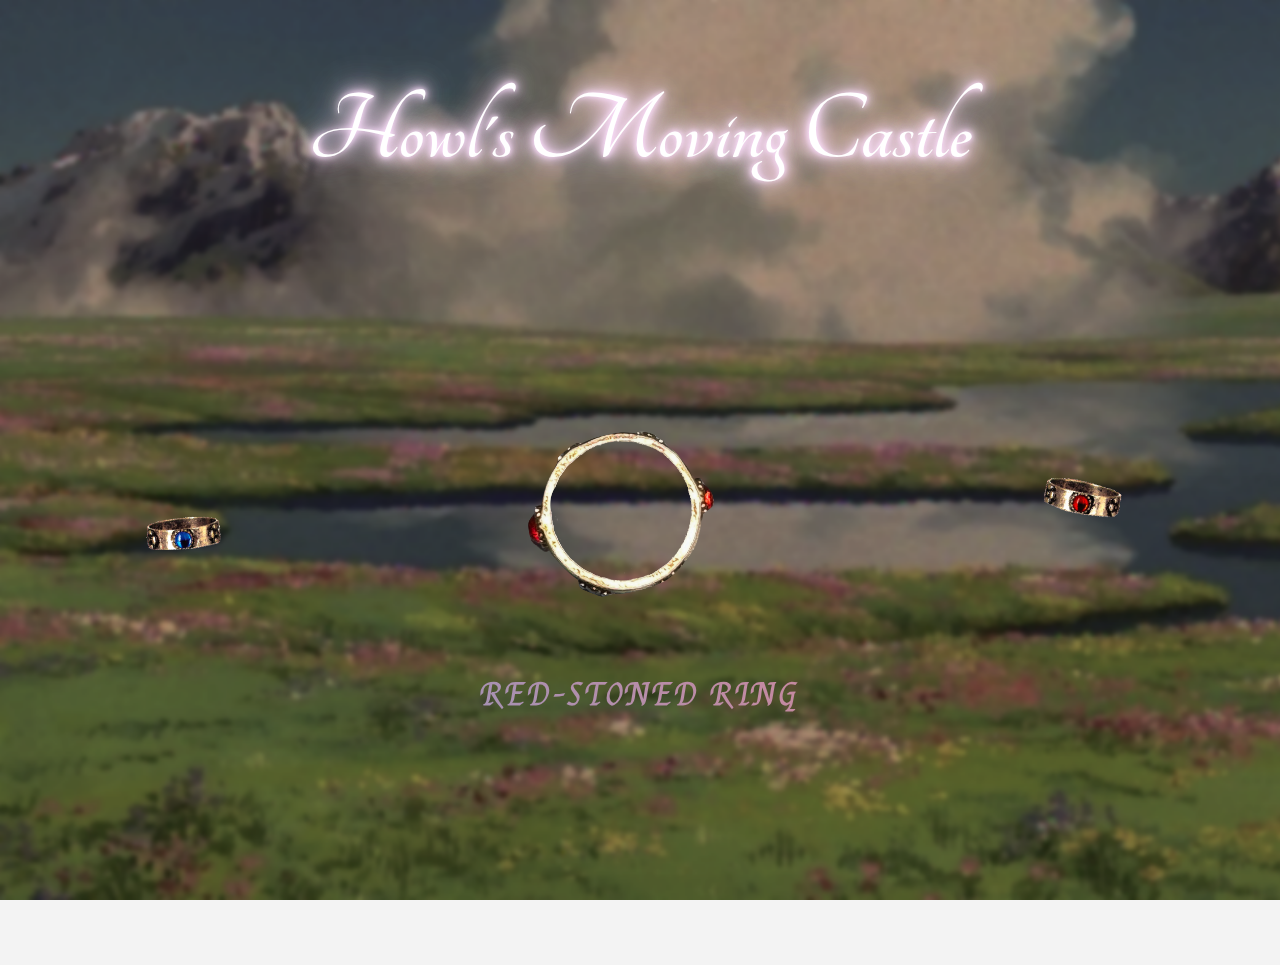
<file: index.html>
<!DOCTYPE html>
<html lang="en">

    <head>
        <title>Guan</title>
    <link rel="stylesheet" href="style.css">

    <meta charset="UTF-8">
    <meta name="viewport" content="width=device-width, initial-scale=1.0, maximum-scale=1.0, user-scalable=no">

    <style>
        html, body {
            width: 100%;
            height: 100%;
            margin: 0;
            padding: 0;
        }

        .container {
            display: flex;
            justify-content: center;
            align-items: center;
            height: 100vh;
            background-color: #f0f0f0;
        }

        .content {
            width: 90vw;  /* 90% of the viewport width */
            height: 80vh; /* 80% of the viewport height */
            background-color: #fff;
            border: 2px solid #ccc;
            box-sizing: border-box;
            padding: 20px;
            text-align: center;
        }

        h1 {
            font-size: 5vw; /* 5% of the viewport width */
        }

        p {
            font-size: 2vw;
        }
    </style>
    </head>







<body>
    <header>
        <h1>Howl's Moving Castle</h1>
        <h2>red-stoned ring</h2>
    </header>
</body>







        <link href="https://fonts.googleapis.com/css2?family=Felipa&display=swap" rel="stylesheet">
        <link href="https://fonts.googleapis.com/css2?family=Tangerine:wght@400;700&display=swap" rel="stylesheet">
 <link href="https://fonts.googleapis.com/css2?family=Felipa&display=swap" rel="stylesheet">

        <style>
    
            /* 头部样式 */
            header {
                text-align: center;
                width: 100%;       /* 头部宽度为 100% */
                padding: 40px;     /* 增加内边距，调整头部的高度 */
                animation: fadeIn 1.5s ease-out;
            }

            h1 {
            font-size: 100px;
            font-family: 'Tangerine', cursive; /* 设置为 Tangerine 字体 */
            color: #ffffff; /* 深紫色 */
            text-shadow: 0 0 5px #fcdffc, 0 0 10px #fcdffc, 0 0 15px #fcdffc, 0 0 20px #fcdffc, 0 0 30px #fcdffc, 0 0 40px #fcdffc; /* 粉色微光效果 */
            margin: 0;
            position: relative;  /* 设置相对定位 */
            top: 20px;           /* 向下移动 20px */
            animation: float 3s ease-in-out infinite; /* 浮动动画 */
        }

        /* 副标题样式 */
        h2 {
                font-size: 30px;
                font-family: 'Felipa', cursive; /* 字体 */
                text-transform: uppercase;
                letter-spacing: 3px;
                margin: 10px 0;
                position: relative;  /* 设置相对定位 */
                top: 500px;           /* 向下移动 20px */
                animation: fadeIn 2s ease-out 1s, glow 3s ease-in-out infinite; /* 渐显和发光动画 */

                /* 字体渐变颜色 */
                background: linear-gradient(45deg, #7a9ecf, #f27d84); /* 蓝色到红色渐变 */
                -webkit-background-clip: text; /* 背景裁剪到文字 */
                background-clip: text; /* 背景裁剪到文字 */
                color: transparent; /* 文字颜色透明，以便显示渐变 */
            }
    
    
            /* 关键帧动画 - 浮动效果 */
            @keyframes float {
                0%, 100% { transform: translateY(0); }
                50% { transform: translateY(-10px); }
            }


        /* 发光动画 - 微光效果 */
        @keyframes glow {
            0% {
                text-shadow: 0 0 5px #f5a6f5, 0 0 10px #f5a6f5, 0 0 15px #f5a6f5, 0 0 20px #f5a6f5, 0 0 30px #f5a6f5, 0 0 40px #f5a6f5;
            }
            50% {
                text-shadow: 0 0 10px #f5a6f5, 0 0 20px #f5a6f5, 0 0 30px #f5a6f5, 0 0 40px #f5a6f5, 0 0 50px #f5a6f5, 0 0 60px #f5a6f5;
            }
            100% {
                text-shadow: 0 0 5px #f5a6f5, 0 0 10px #f5a6f5, 0 0 15px #f5a6f5, 0 0 20px #f5a6f5, 0 0 30px #f5a6f5, 0 0 40px #f5a6f5;
            }
        }


    /* 发光动画 - 渐变闪光效果 */
    @keyframes glow {
        0% {
            text-shadow: 0 0 5px #7a9ecf, 0 0 10px #7a9ecf, 0 0 15px #7a9ecf, 0 0 20px #f27d84, 0 0 25px #f27d84, 0 0 30px #f27d84;
        }
        50% {
            text-shadow: 0 0 10px #7a9ecf, 0 0 20px #7a9ecf, 0 0 30px #7a9ecf, 0 0 40px #f27d84, 0 0 50px #f27d84, 0 0 60px #f27d84;
        }
        100% {
            text-shadow: 0 0 5px #7a9ecf, 0 0 10px #7a9ecf, 0 0 15px #7a9ecf, 0 0 20px #f27d84, 0 0 25px #f27d84, 0 0 30px #f27d84;
        }
    }

    /* 渐显效果 */
    @keyframes fadeIn {
        0% {
            opacity: 0;
        }
        100% {
            opacity: 1;
        }
    }
           
        </style>










<a href="page2.html">
    <div class="image-container">
        <!-- 左侧图片 -->
        <img src="p1-3.gif" alt="Left Image" class="image-left">
        
        <!-- 中间图片 -->
        <img src="p1-1.png" alt="Ring" class="image-center">

        <!-- 右侧图片 -->
        <img src="p1-4.gif" alt="Right Image" class="image-right">
    </div>
</a>

<style>
    /* 图片容器，使用 flexbox 布局 */
    .image-container {
        display: flex;
        justify-content: space-between;  /* 图片之间的间距更小 */
        align-items: center;            /* 图片垂直居中 */
        width: 100vw;                   /* 容器宽度为视口宽度 */
        height: 100vh;                  /* 容器高度为视口高度 */
        margin: 0 auto;                 /* 容器水平居中 */
        margin-top: -200px;              /* 将容器整体上移 50px */
        box-sizing: border-box;         /* 确保内边距和边框不影响布局 */
    }

  /* 左侧图片 */
  .image-left {
        width: 30vw;                     /* 图片宽度为容器的 30% */
        height: auto;                   /* 高度自适应 */
        margin-right: 0vw;              /* 缩小右边的间距，调整为 0.5vw */
        transition: transform 0.3s ease, filter 0.3s ease; /* 过渡效果 */
        animation: swingLeft 4s ease-in-out infinite; /* 左侧图片左右摇摆 */
    }

    /* 中间图片 */
    .image-center {
        width: 30vw;                     /* 图片宽度为容器的 30% */
        height: auto;                   /* 高度自适应 */
        transition: transform 0.3s ease, filter 0.3s ease;
        animation: rotateAnimation 10s linear infinite; /* 旋转动画 */
    }
    

    /* 右侧图片 */
    .image-right {
        width: 30vw;                     /* 图片宽度为容器的 30% */
        height: auto;                   /* 高度自适应 */
        margin-left: 0vw;              /* 缩小右边的间距，调整为 0.5vw */
        transition: transform 0.3s ease, filter 0.3s ease; /* 过渡效果 */
        animation: swingRight 4s ease-in-out infinite; /* 右侧图片左右摇摆 */
    }

    /* 鼠标悬停时的变换效果 */
    .image-container img:hover {
        transform: scale(1.1);   /* 放大图片 */
        filter: brightness(1.2); /* 增加亮度 */
    }

        /* 鼠标悬停时的放大效果 */
        .image-container img:hover {
        transform: scale(1.9);   /* 放大图片 */
        filter: brightness(2.4); /* 增加亮度 */
    }

    /* 定义旋转动画 */
    @keyframes rotateAnimation {
        0% {
            transform: rotate(0deg); /* 从 0 度开始 */
        }
        100% {
            transform: rotate(360deg); /* 旋转 360 度 */
        }
    }

    /* 定义左侧图片的左右摇摆动画 */
@keyframes swingLeft {
    0%, 100% {
        transform: translateX(-10px); /* 左边偏移 10px */
    }
    50% {
        transform: translateX(10px); /* 右边偏移 10px */
    }
}

/* 定义右侧图片的左右摇摆动画 */
@keyframes swingRight {
    0%, 100% {
        transform: translateX(10px); /* 右边偏移 10px */
    }
    50% {
        transform: translateX(-10px); /* 左边偏移 10px */
    }
}

</style>












    <style>
        body {
          background-image: url('p1-2.png');
          background-repeat: no-repeat;
          background-attachment: fixed;  
          background-size: cover;
        }
        
        img {
  display: block;
  margin-left: auto;
  margin-right: auto;
}    

        </style>








    <audio id="background-music" src="assets/music.m4a" loop></audio>

    <script>
        const music = document.getElementById("background-music");

        // 页面加载时尝试从上次保存的位置播放
        window.addEventListener("load", () => {
            // 从 localStorage 中获取上次播放位置
            const lastPlayTime = localStorage.getItem("musicPlayTime");

            // 如果有上次播放时间，将音频设置到此时间开始播放
            if (lastPlayTime) {
                music.currentTime = parseFloat(lastPlayTime);
            }

            // 尝试自动播放音乐
            const playPromise = music.play();
            
            // 如果自动播放被阻止，则等待用户点击页面
            if (playPromise !== undefined) {
                playPromise.catch(() => {
                    console.log("Autoplay was prevented. Waiting for user interaction.");
                    document.body.addEventListener("click", playAudio);
                });
            }
        });

        // 每秒更新当前播放时间到 localStorage
        setInterval(() => {
            localStorage.setItem("musicPlayTime", music.currentTime);
        }, 1000); // 每隔1秒更新一次

        // 在用户点击页面时播放音乐
        function playAudio() {
            music.play();
            document.body.removeEventListener("click", playAudio);
        }
    </script>


</html>
</file>
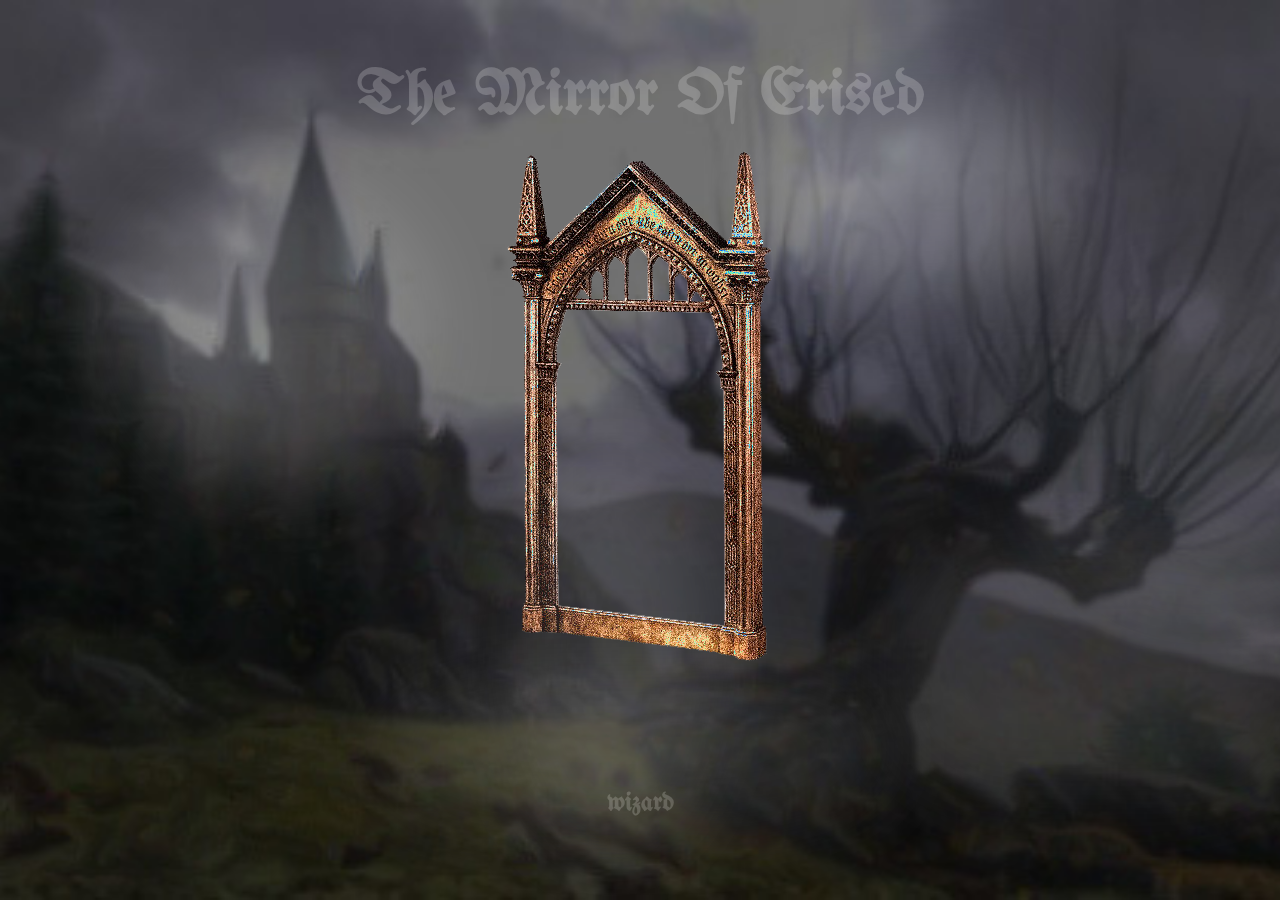
<file: page3.html>
<!DOCTYPE html>
<html lang="en">
<head>
    <title>The Mirror Of Erised</title>
    <link rel="stylesheet" href="style.css">

    <meta charset="UTF-8">
    <meta name="viewport" content="width=device-width, initial-scale=1.0, maximum-scale=1.0, user-scalable=no">

      <!-- 引入 UnifrakturMaguntia 字体 -->
      <link href="https://fonts.googleapis.com/css2?family=UnifrakturMaguntia&display=swap" rel="stylesheet">

    <style>
        html, body {
            width: 100%;
            height: 100%;
            margin: 0;
            padding: 0;
        }

        body {
            background-image: url('p3-1.jpg');
            background-size: cover;
            background-position: center;
            background-repeat: no-repeat;
            overflow: hidden;
        }

        header {
            text-align: center;
            padding: 40px;
        }

        /* 通用动画文本样式 */
        .animated-text {
            font-family: 'UnifrakturMaguntia', cursive;
            color: #fff;
            position: relative;
            text-align: center;
            display: inline-block;
        }

        /* 每个字母的动画 */
        .animated-text span {
            display: inline-block;
            opacity: 0.2;
            animation: fade-in-out 8s infinite;
        }

        /* 逐字淡入淡出动画 */
        @keyframes fade-in-out {
            0% { opacity: 0.2; }
            20% { opacity: 1; }
            40% { opacity: 0.5; }
            60% { opacity: 1; }
            80% { opacity: 0.5; }
            100% { opacity: 0.2; }
        }

        /* 为每个字母设置不同的动画延迟 */
        .animated-text span:nth-child(1) { animation-delay: 0s; }
        .animated-text span:nth-child(2) { animation-delay: 0.5s; }
        .animated-text span:nth-child(3) { animation-delay: 1s; }
        .animated-text span:nth-child(4) { animation-delay: 1.5s; }
        .animated-text span:nth-child(5) { animation-delay: 2s; }
        .animated-text span:nth-child(6) { animation-delay: 2.5s; }
        .animated-text span:nth-child(7) { animation-delay: 3s; }
        .animated-text span:nth-child(8) { animation-delay: 3.5s; }
        .animated-text span:nth-child(9) { animation-delay: 4s; }

        /* 设置 h1 和 h2 的具体样式 */
        h1.animated-text 
        { 
            font-size: 5vw; 
            top: -40px; 
        }

        h2.animated-text {
            font-size: 2vw;
            color: #f7f6ef;
            position: absolute;
            left: 50%;
            bottom: 7%; /* 调整此值可以进一步上下移动 h2 */
            transform: translateX(-50%);
        }


 /* 烟雾层 */
 .smoke {
            position: absolute;
            top: 0;
            left: 0;
            width: 100%;
            height: 100%;
            pointer-events: none;
            z-index: 1;
        }

        /* 创建不同形状的烟雾层 */
        .smoke .layer {
            position: absolute;
            top: 0;
            left: 0;
            background: rgba(255, 255, 255, 0.3);
            animation: smoke-animation 20s infinite;
            pointer-events: none;
            filter: blur(40px);
            opacity: 0.5;
            transform-origin: center;
        }

        /* 不同烟雾层 */
        .layer:nth-child(1) {
            width: 300px;
            height: 300px;
            border-radius: 50%;
            animation-duration: 25s;
            animation-delay: 0s;
            opacity: 0.6;
            top: 20%;
            left: 10%;
        }

        .layer:nth-child(2) {
            width: 200px;
            height: 400px;
            border-radius: 50%;
            animation-duration: 30s;
            animation-delay: 3s;
            opacity: 0.4;
            top: 50%;
            left: 40%;
        }

        .layer:nth-child(3) {
            width: 400px;
            height: 250px;
            border-radius: 30%;
            animation-duration: 35s;
            animation-delay: 5s;
            opacity: 0.3;
            top: 60%;
            left: 70%;
        }

        .layer:nth-child(4) {
            width: 350px;
            height: 350px;
            border-radius: 50%;
            animation-duration: 40s;
            animation-delay: 10s;
            opacity: 0.2;
            top: 30%;
            left: 80%;
        }

        .layer:nth-child(5) {
            width: 300px;
            height: 200px;
            border-radius: 40%;
            animation-duration: 28s;
            animation-delay: 7s;
            opacity: 0.7;
            top: 10%;
            left: 60%;
        }

        .layer:nth-child(6) {
            width: 500px;
            height: 150px;
            border-radius: 40%;
            animation-duration: 22s;
            animation-delay: 15s;
            opacity: 0.4;
            top: 75%;
            left: 30%;
        }

        /* 烟雾粒子的动画效果 */
        @keyframes smoke-animation {
            0% {
                transform: translate(0, 0) rotate(0deg) scale(1);
                opacity: 0.5;
            }
            30% {
                transform: translate(150px, -150px) rotate(15deg) scale(1.2);
                opacity: 0.3;
            }
            60% {
                transform: translate(-100px, -300px) rotate(-20deg) scale(1.5);
                opacity: 0.1;
            }
            100% {
                transform: translate(-500px, -600px) rotate(0deg) scale(2);
                opacity: 0;
            }
        }





        /* 闪电微光特效 */
        .lightning {
            position: absolute;
            top: 0;
            left: 0;
            width: 100%;
            height: 50%;  /* 限制闪电在上半部分显示 */
            pointer-events: none;
            z-index: 2;
            opacity: 0;
        }

        /* 创建多个闪电效果的光层 */
        .lightning .flash {
            position: absolute;
            top: 0;
            left: 0;
            width: 100%;
            height: 50%;
            background: rgba(255, 255, 255, 0.9);
            animation: lightning-flash 1s infinite;
            opacity: 0;
        }

        /* 闪电的动画效果，突明突暗的效果 */
        @keyframes lightning-flash {
            0% {
                opacity: 0;
            }
            5% {
                opacity: 1;
                background: rgba(255, 255, 255, 1);
            }
            10% {
                opacity: 0;
            }
            15% {
                opacity: 1;
                background: rgba(255, 255, 255, 1);
            }
            30% {
                opacity: 0;
            }
            50% {
                opacity: 1;
                background: rgba(255, 255, 255, 1);
            }
            100% {
                opacity: 0;
            }
        }

        /* 添加多个闪电层，模拟闪电随机出现 */
        .lightning .flash:nth-child(2) {
            animation-delay: 2s;
        }

        .lightning .flash:nth-child(3) {
            animation-delay: 4s;
        }

        .lightning .flash:nth-child(4) {
            animation-delay: 6s;
        }

        .lightning .flash:nth-child(5) {
            animation-delay: 8s;
        }







            /* 添加鼠标悬停效果 */
            a img {
            position: relative;
            top: -180px;
            width: 100%;
            display: block;
            margin: 0 auto;
            transition: transform 0.3s ease, filter 0.3s ease;
        }

        /* 鼠标悬停时的效果：放大并变亮 */
        a img:hover {
            transform: scale(1.05);
            filter: brightness(1.6);
        }

   
     </style>
</head>








<body>

    <header>
        <h1 class="animated-text">
            <span>T</span><span>h</span><span>e</span> 
            <span>M</span><span>i</span><span>r</span><span>r</span><span>o</span><span>r</span> 
            <span>O</span><span>f</span> 
            <span>E</span><span>r</span><span>i</span><span>s</span><span>e</span><span>d</span>
        </h1>
        <h2 class="animated-text">
            <span>w</span><span>i</span><span>z</span><span>a</span><span>r</span><span>d</span>
        </h2>
    </header>

    <a href="page4.html">
        <img src="p3-2.png" style="
        position: relative; top: -140px; 
        width: 100%; 
        display: block; 
        margin: 0 auto;">
    </a>
 




 <!-- 烟雾层 -->
 <div class="smoke">
    <!-- 创建多个烟雾层 -->
    <div class="layer"></div>
    <div class="layer"></div>
    <div class="layer"></div>
    <div class="layer"></div>
    <div class="layer"></div>
    <div class="layer"></div>
</div>


    <!-- 闪电微光特效 -->
    <div class="lightning">
        <!-- 创建多个闪电的光层 -->
        <div class="flash"></div>
        <div class="flash"></div>
        <div class="flash"></div>
        <div class="flash"></div>
        <div class="flash"></div>
    </div>

















    <!-- 隐藏音频播放器 -->
    <audio id="background-music" src="assets/music.m4a" loop></audio>

    <script>
        const music = document.getElementById("background-music");

        // 页面加载时尝试从上次保存的位置播放
        window.addEventListener("load", () => {
            // 从 localStorage 中获取上次播放位置
            const lastPlayTime = localStorage.getItem("musicPlayTime");

            // 如果有上次播放时间，将音频设置到此时间开始播放
            if (lastPlayTime) {
                music.currentTime = parseFloat(lastPlayTime);
            }

            // 尝试自动播放音乐
            const playPromise = music.play();
            
            // 如果自动播放被阻止，则等待用户点击页面
            if (playPromise !== undefined) {
                playPromise.catch(() => {
                    console.log("Autoplay was prevented. Waiting for user interaction.");
                    document.body.addEventListener("click", playAudio);
                });
            }
        });

        // 每秒更新当前播放时间到 localStorage
        setInterval(() => {
            localStorage.setItem("musicPlayTime", music.currentTime);
        }, 1000); // 每隔1秒更新一次

        // 在用户点击页面时播放音乐
        function playAudio() {
            music.play();
            document.body.removeEventListener("click", playAudio);
        }
    </script>

</body>
</html>
</file>
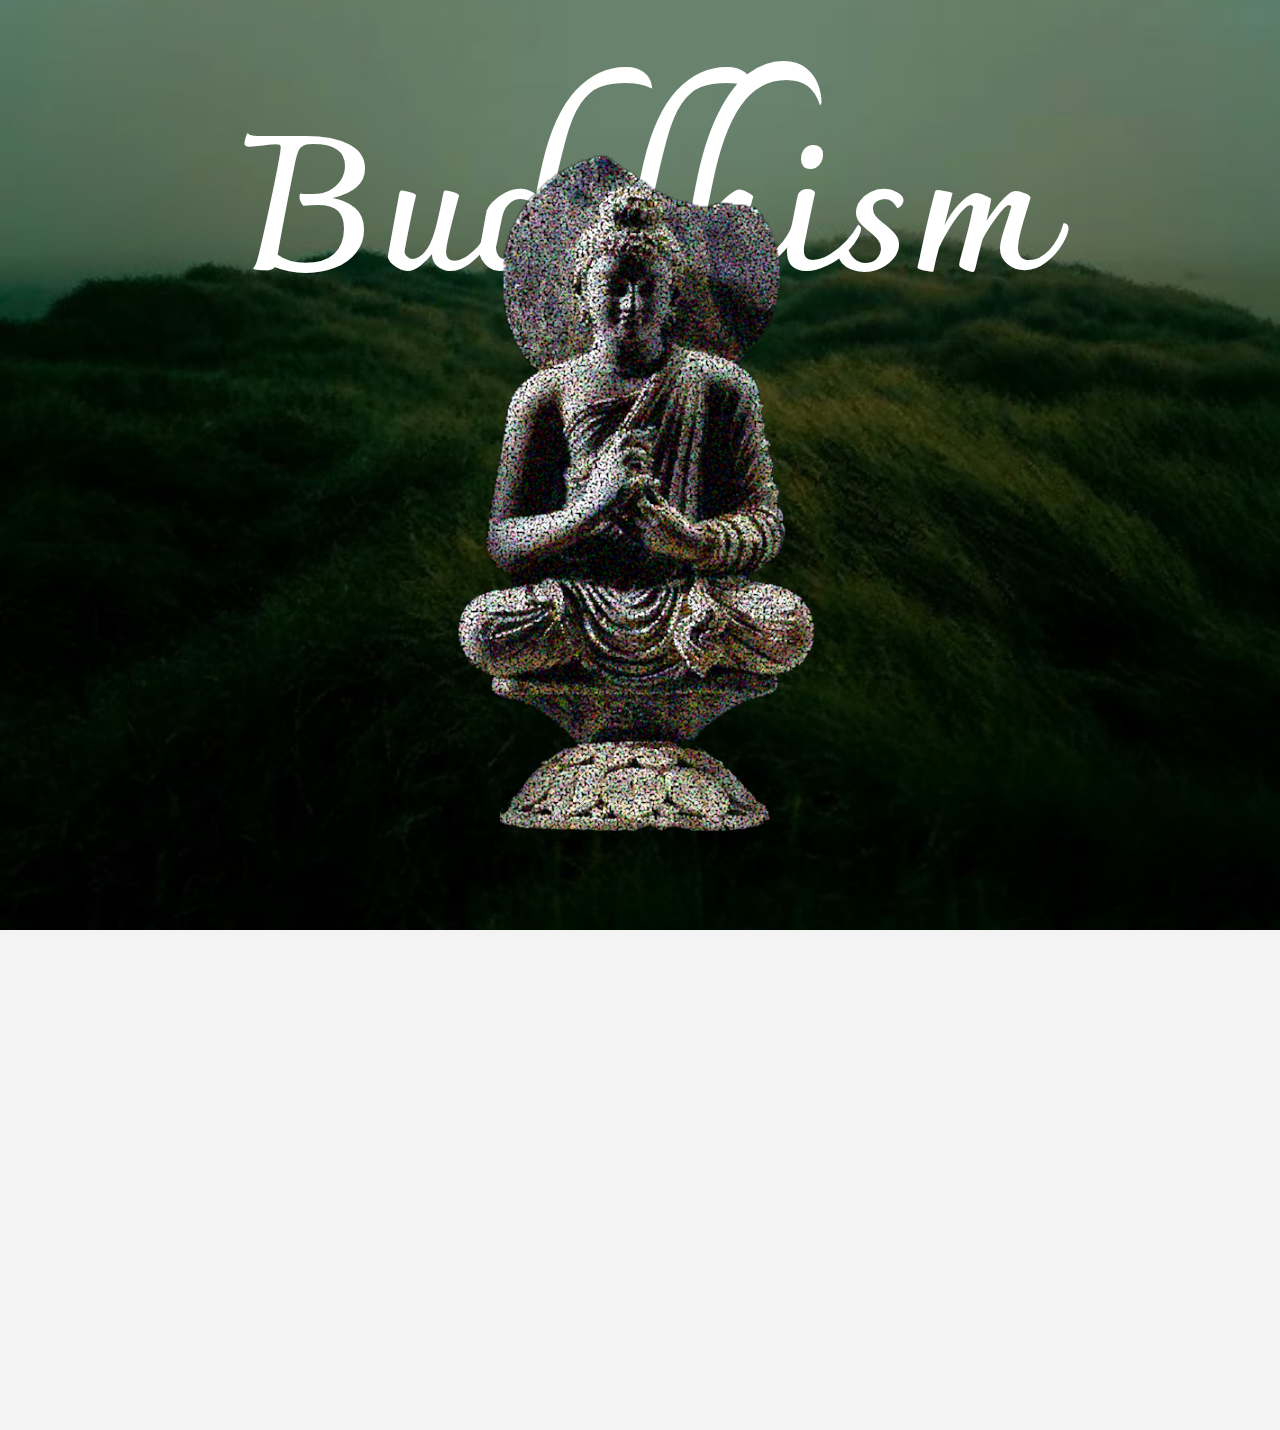
<file: page4.html>
<!DOCTYPE html>
<html lang="en">
<head>
    <title>Buddhism</title>
    <link rel="stylesheet" href="style.css">

    <meta charset="UTF-8">
    <meta name="viewport" content="width=device-width, initial-scale=1.0, maximum-scale=1.0, user-scalable=no">

      <!-- 引入 Charmonman 字体 -->
      <link href="https://fonts.googleapis.com/css2?family=Charmonman:wght@400;700&display=swap" rel="stylesheet">



    <style>
        html, body {
            width: 100%;
            height: 100%;
            margin: 0;
            padding: 0;
        }

        body {
            background-image: url('4-1.jpg');
            background-size: cover;
            background-position: center;
            background-repeat: no-repeat;
            overflow: hidden;
        }

        header {
            text-align: center;
            padding: 40px;
        }

/* 将 h1 和 h2 的字体设置为 Charmonman */
        h1 {
            font-family: 'Charmonman', cursive;
            font-size: 15vw; /* 增加字体大小 */
            color: #ffffff; /* 可选：设置字体颜色 */
            margin-top: -20px; /* 向下移动 h2 */
        }


        h2 {
            font-family: 'Charmonman', cursive;
            font-size: 3vw; /* 设置合适的字体大小 */
            color: #ffffff; /* 可选：设置字体颜色 */
            margin-top: 10px; /* 向下移动 h2 */
        }

        </style>




</head>











<body>


    <header>
        <h1>Buddhism</h1>
        <h2>religion</h2>
    </header>


    <a href="page5.html">
        <img src="p4-2.png" style="
        position: relative; top: -555px; 
        width: 90%; 
        display: block; 
        margin: 0 auto;">
    </a>

























    <!-- 隐藏音频播放器 -->
    <audio id="background-music" src="assets/music.m4a" loop></audio>

    <script>
        const music = document.getElementById("background-music");

        // 页面加载时尝试从上次保存的位置播放
        window.addEventListener("load", () => {
            // 从 localStorage 中获取上次播放位置
            const lastPlayTime = localStorage.getItem("musicPlayTime");

            // 如果有上次播放时间，将音频设置到此时间开始播放
            if (lastPlayTime) {
                music.currentTime = parseFloat(lastPlayTime);
            }

            // 尝试自动播放音乐
            const playPromise = music.play();
            
            // 如果自动播放被阻止，则等待用户点击页面
            if (playPromise !== undefined) {
                playPromise.catch(() => {
                    console.log("Autoplay was prevented. Waiting for user interaction.");
                    document.body.addEventListener("click", playAudio);
                });
            }
        });

        // 每秒更新当前播放时间到 localStorage
        setInterval(() => {
            localStorage.setItem("musicPlayTime", music.currentTime);
        }, 1000); // 每隔1秒更新一次

        // 在用户点击页面时播放音乐
        function playAudio() {
            music.play();
            document.body.removeEventListener("click", playAudio);
        }
    </script>

</body>
</html>
</file>
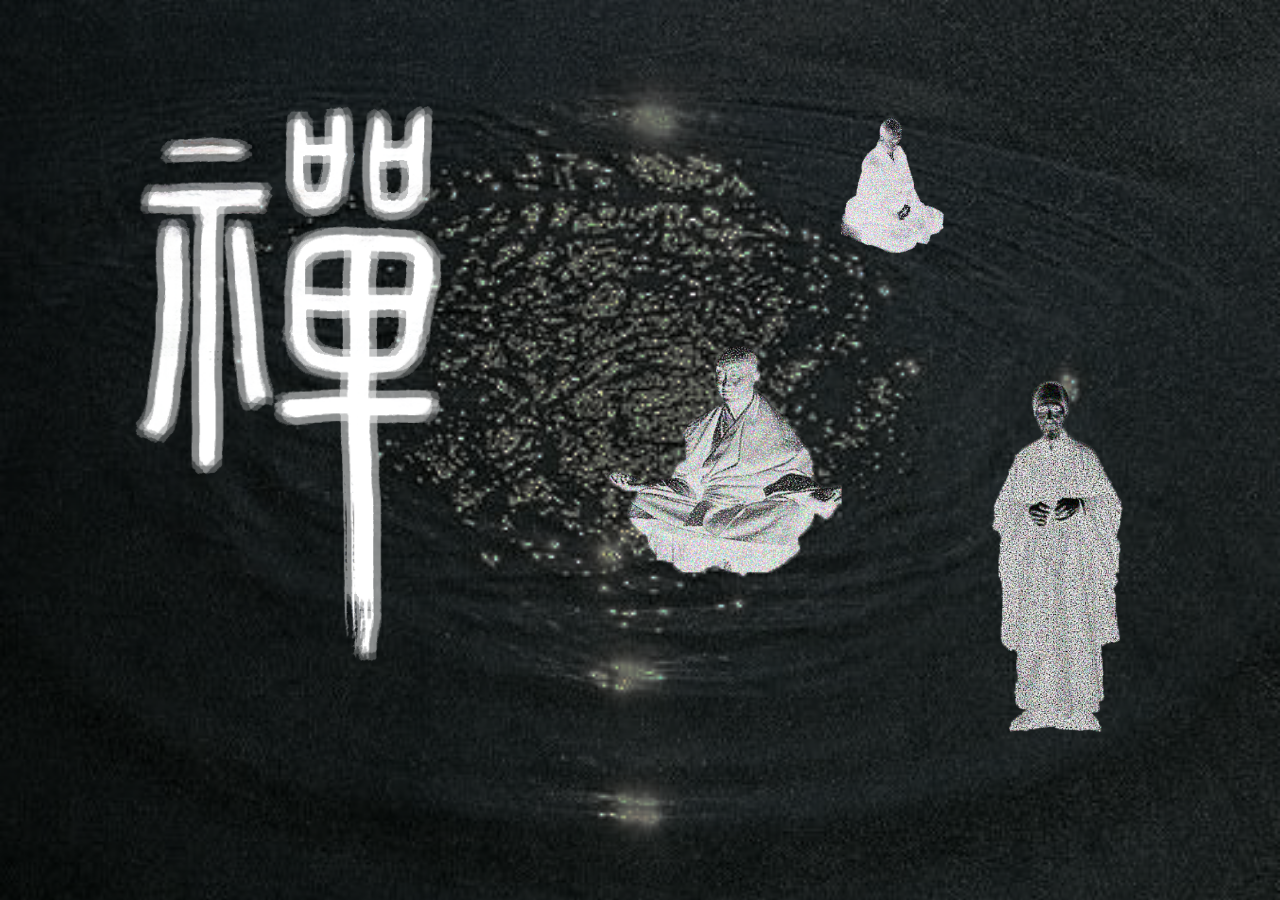
<file: page5.html>
<!DOCTYPE html>
<html lang="en">
<head>
    <title>Zen</title>
    <link rel="stylesheet" href="style.css">



    <meta charset="UTF-8">
    <meta name="viewport" content="width=device-width, initial-scale=1.0, maximum-scale=1.0, user-scalable=no">

      <!-- 引入 Charmonman 字体 -->
      <link href="https://fonts.googleapis.com/css2?family=Charmonman:wght@400;700&display=swap" rel="stylesheet">



    <style>
        html, body {
            width: 100%;
            height: 100%;
            margin: 0;
            padding: 0;
        }

        body {
            background-image: url('p5-1.png');
            background-size: cover;
            background-position: center;
            background-repeat: no-repeat;
            overflow: hidden;
        }

        header {
            text-align: center;
            padding: 40px;
        }



        /* 图片样式 */
        .image-container img {
            position: absolute;
            transition: transform 0.3s, filter 0.3s;
        }



        /* 鼠标悬停时的放大效果 */
         .image-container img:hover {
          transform: scale(1.1); /* 放大图片 */
            filter: brightness(1.5); /* 增加亮度 */
        }

        /* 左侧图片 */
        .image-1 {
            width: 35vw; /* 设置宽度 */
            top: 8vh; /* 距离顶部位置 */
            left: 5vw; /* 距离左边的位置 */
        }

        /* 中间图片 */
        .image-2 {
            width: 11vw; /* 设置宽度 */
            top: 9vh; /* 距离顶部位置 */
            right: 25vw; /* 距离右边的位置 */
        }

        /* 右侧图片 */
        .image-3 {
            width: 23vw; /* 设置宽度 */
            top: 35vh; /* 距离顶部位置 */
            left: 45vw; /* 调整位置到页面中间 */
        }

        /* 右侧图片 */
        .image-4 {
            width: 15vw; /* 设置宽度 */
            top: 40vh; /* 距离顶部位置 */
            right: 10vw; /* 距离右边的位置 */
        }
    

        </style>

</head>











<body>





    <a href="page6.html">
        <div class="image-container">
            <img src="p5-2.png" alt="image-1" class="image-1">
            <img src="p5-3.png" alt="image-2" class="image-2">
            <img src="p5-4.png" alt="image-3" class="image-3">
            <img src="p5-5.png" alt="image-4" class="image-4">
        </div>
    </a>






















     <!-- 隐藏音频播放器 -->
     <audio id="background-music" src="assets/music.m4a" loop></audio>

     <script>
         const music = document.getElementById("background-music");
 
         // 页面加载时尝试从上次保存的位置播放
         window.addEventListener("load", () => {
             // 从 localStorage 中获取上次播放位置
             const lastPlayTime = localStorage.getItem("musicPlayTime");
 
             // 如果有上次播放时间，将音频设置到此时间开始播放
             if (lastPlayTime) {
                 music.currentTime = parseFloat(lastPlayTime);
             }
 
             // 尝试自动播放音乐
             const playPromise = music.play();
             
             // 如果自动播放被阻止，则等待用户点击页面
             if (playPromise !== undefined) {
                 playPromise.catch(() => {
                     console.log("Autoplay was prevented. Waiting for user interaction.");
                     document.body.addEventListener("click", playAudio);
                 });
             }
         });
 
         // 每秒更新当前播放时间到 localStorage
         setInterval(() => {
             localStorage.setItem("musicPlayTime", music.currentTime);
         }, 1000); // 每隔1秒更新一次
 
         // 在用户点击页面时播放音乐
         function playAudio() {
             music.play();
             document.body.removeEventListener("click", playAudio);
         }
     </script>

</body>
</html>
</file>
<file: style.css>
body {
    font-family: Arial, sans-serif;
    display: flex;
    flex-direction: column;
    align-items: center;
    background-color: #f3f3f3;
    color: #333;
    margin: 0;
    padding: 0;
}

header {
    text-align: center;
    margin-top: 20px;
}

.next-image {
    width: 200px;
    height: auto;
    cursor: pointer;
    margin-top: 30px;
    transition: transform 0.3s;
}

.next-image:hover {
    transform: scale(1.1);
}
</file>
